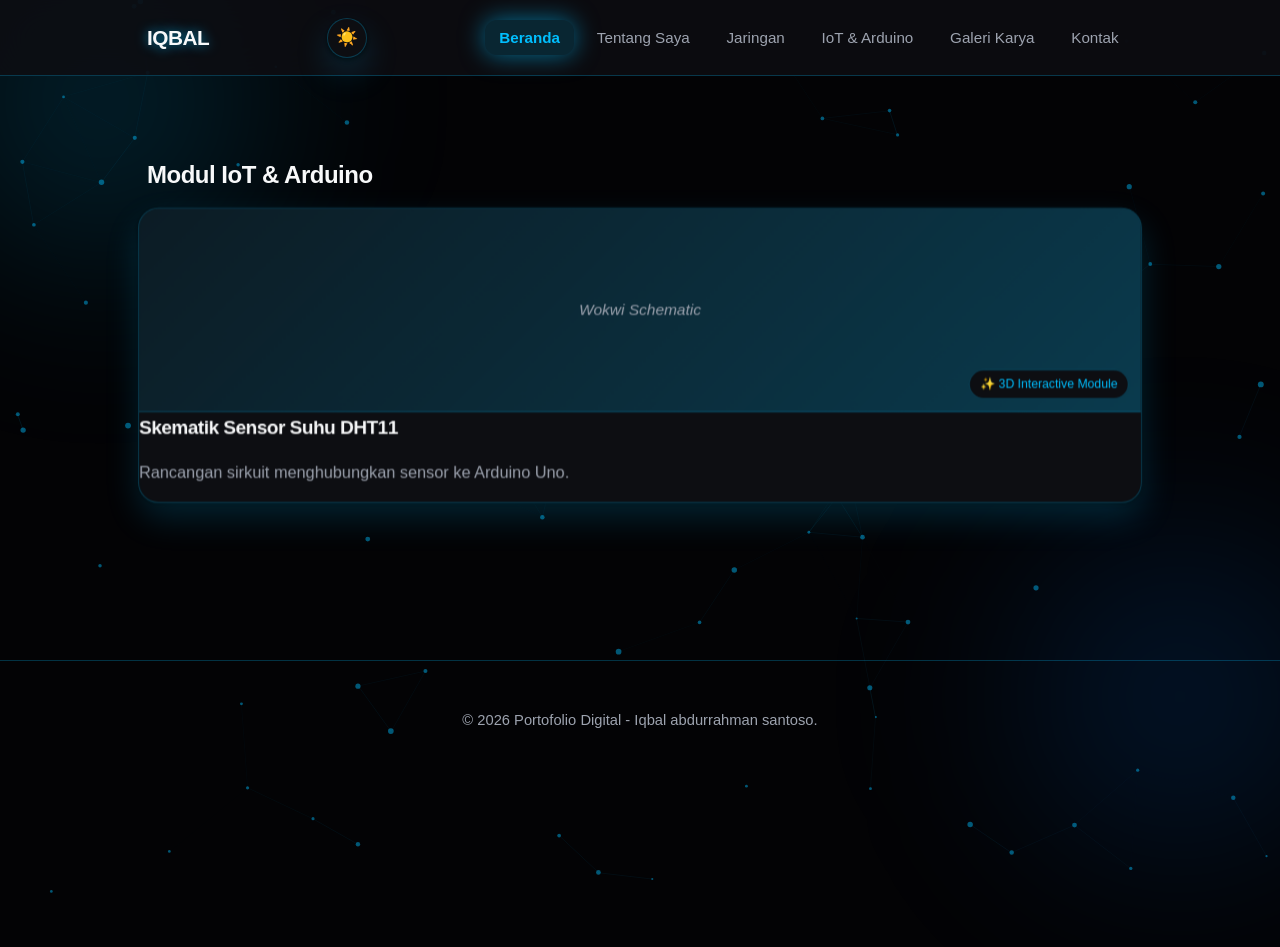
<file: pages/iot.html>
<!DOCTYPE html>
<html lang="id">
<head>
    <meta charset="UTF-8">
    <title>IoT - Iqbal</title>
    <link rel="stylesheet" href="../assets/css/style.css">
</head>
<body>
    <canvas id="bgCanvas"></canvas><div class="glow-orb orb-1"></div><div class="glow-orb orb-2"></div>
    <header>
        <nav>
            <div class="brand">IQBAL</div>
            <div class="nav-right"><button class="theme-toggle" onclick="toggleTheme()"><span id="themeIcon">🌓</span></button></div>
            <ul class="nav-links">
                 <li><a href="../Tugas 3/index.html" class="active">Beranda</a></li>
                <li><a href="../Tugas 3/pages/tentang.html">Tentang Saya</a></li>
                <li><a href="../Tugas 3/pages/jaringan.html">Jaringan</a></li>
                <li><a href="../Tugas 3/pages/iot.html">IoT & Arduino</a></li>
                <li><a href="../Tugas 3/pages/karya.html">Galeri Karya</a></li>
                <li><a href="../Tugas 3/pages/kontak.html">Kontak</a></li>
            </ul>
        </nav>
    </header>

    <main class="container">
        <section class="active">
            <h2>Modul IoT & Arduino</h2>
            <div class="module-grid">
                <article class="card">
                    <div class="card-img-placeholder">Wokwi Schematic</div>
                    <h3>Skematik Sensor Suhu DHT11</h3>
                    <p>Rancangan sirkuit menghubungkan sensor ke Arduino Uno.</p>
                </article>
            </div>
        </section>
    </main>
    <footer><p>&copy; 2026 Portofolio Digital - Iqbal abdurrahman santoso.</p></footer>
    <script src="../assets/js/script.js"></script>
</body>
</html>
</file>
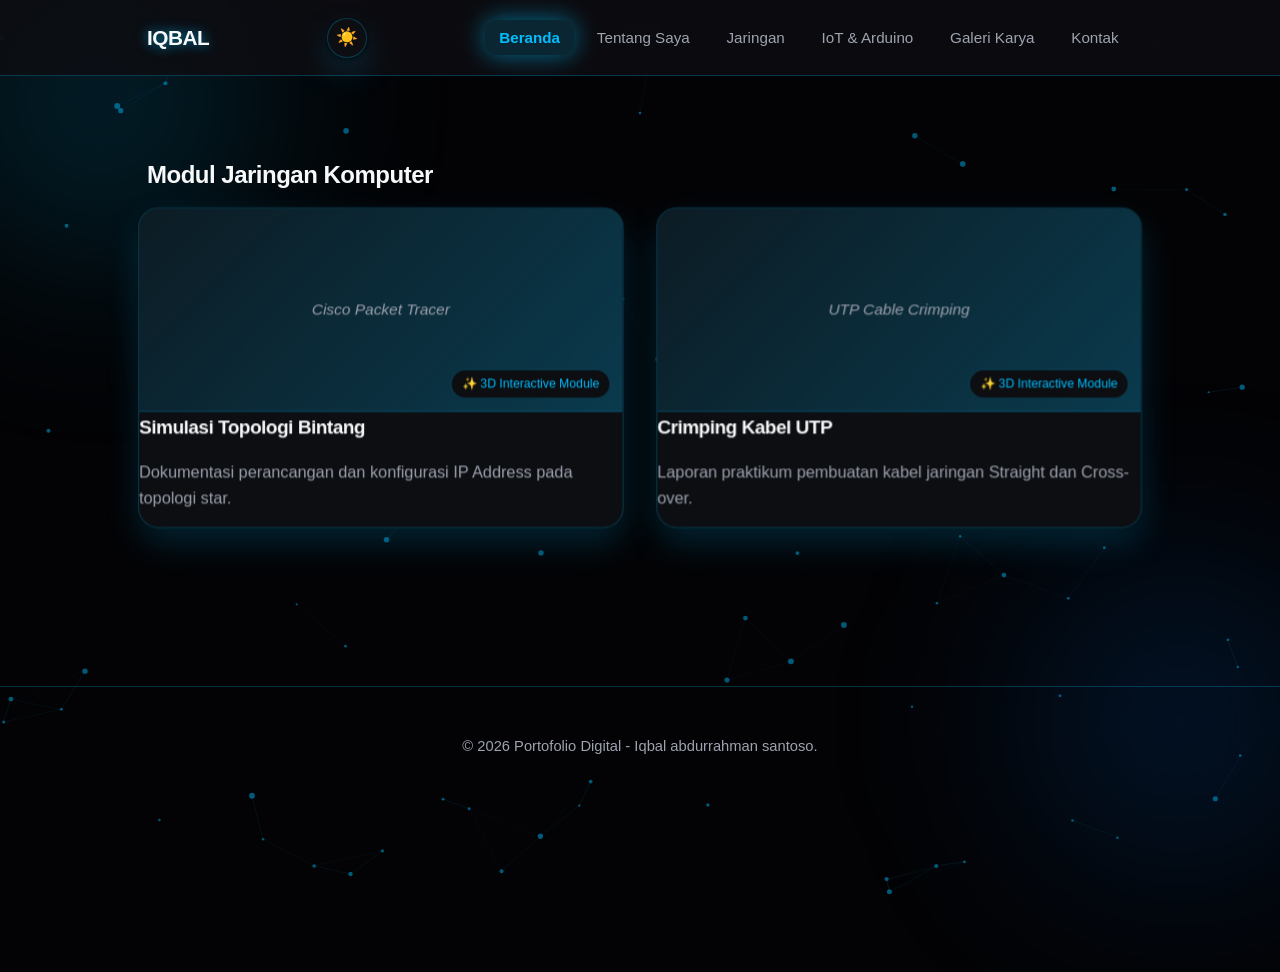
<file: pages/jaringan.html>
<!DOCTYPE html>
<html lang="id">
<head>
    <meta charset="UTF-8">
    <title>Jaringan - Iqbal</title>
    <link rel="stylesheet" href="../assets/css/style.css">
</head>
<body>
    <canvas id="bgCanvas"></canvas><div class="glow-orb orb-1"></div><div class="glow-orb orb-2"></div>
    <header>
        <nav>
            <div class="brand">IQBAL</div>
            <div class="nav-right"><button class="theme-toggle" onclick="toggleTheme()"><span id="themeIcon">🌓</span></button></div>
            <ul class="nav-links">
                 <li><a href="../Tugas 3/index.html" class="active">Beranda</a></li>
                <li><a href="../Tugas 3/pages/tentang.html">Tentang Saya</a></li>
                <li><a href="../Tugas 3/pages/jaringan.html">Jaringan</a></li>
                <li><a href="../Tugas 3/pages/iot.html">IoT & Arduino</a></li>
                <li><a href="../Tugas 3/pages/karya.html">Galeri Karya</a></li>
                <li><a href="../Tugas 3/pages/kontak.html">Kontak</a></li>
            </ul>
        </nav>
    </header>

    <main class="container">
        <section class="active">
            <h2>Modul Jaringan Komputer</h2>
            <div class="module-grid">
                <article class="card">
                    <div class="card-img-placeholder">Cisco Packet Tracer</div>
                    <h3>Simulasi Topologi Bintang</h3>
                    <p>Dokumentasi perancangan dan konfigurasi IP Address pada topologi star.</p>
                </article>
                <article class="card">
                    <div class="card-img-placeholder">UTP Cable Crimping</div>
                    <h3>Crimping Kabel UTP</h3>
                    <p>Laporan praktikum pembuatan kabel jaringan Straight dan Cross-over.</p>
                </article>
            </div>
        </section>
    </main>
    <footer><p>&copy; 2026 Portofolio Digital - Iqbal abdurrahman santoso.</p></footer>
    <script src="../assets/js/script.js"></script>
</body>
</html>
</file>
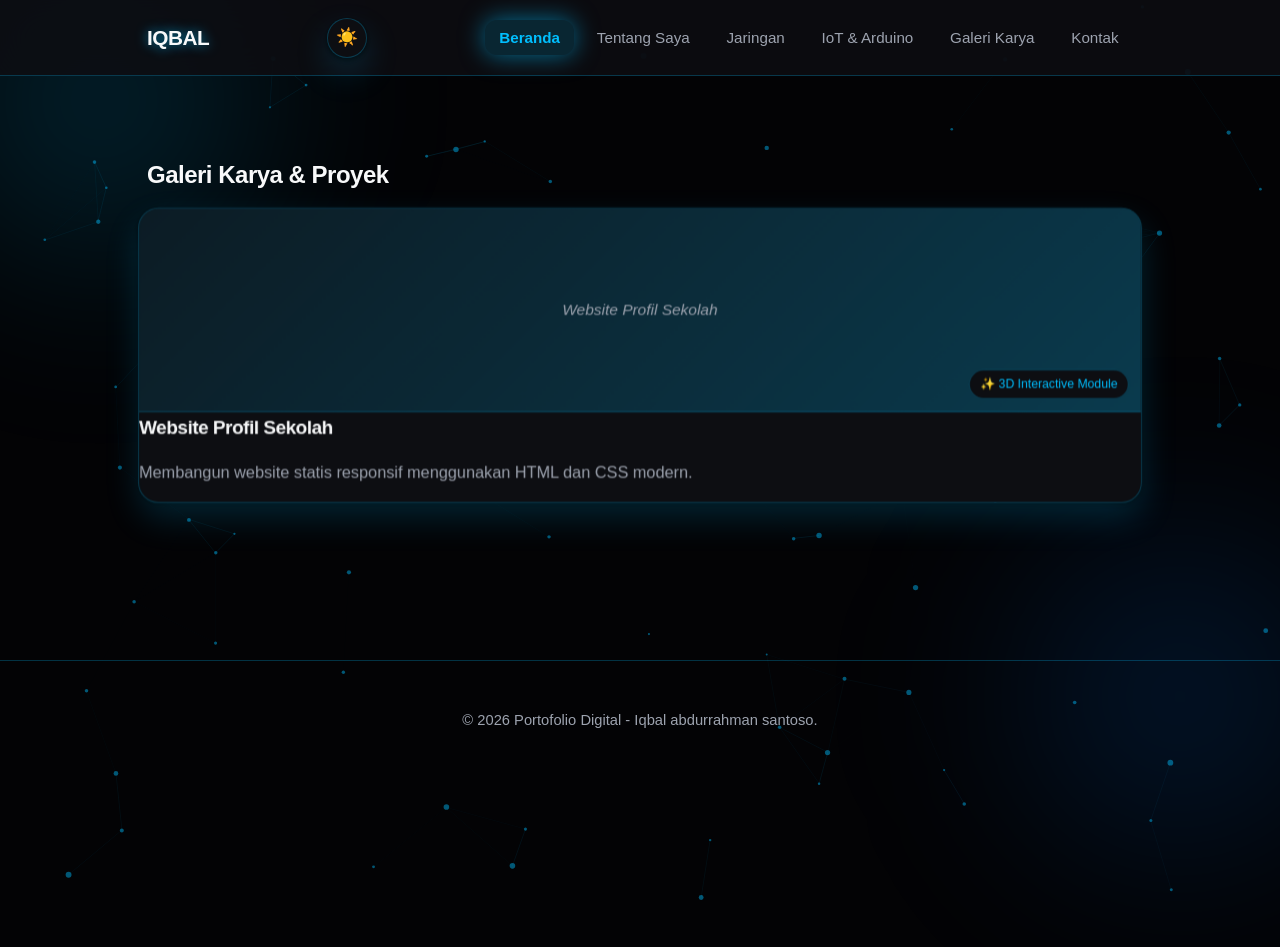
<file: pages/karya.html>
<!DOCTYPE html>
<html lang="id">
<head>
    <meta charset="UTF-8">
    <title>Karya - Iqbal</title>
    <link rel="stylesheet" href="../assets/css/style.css">
</head>
<body>
    <canvas id="bgCanvas"></canvas><div class="glow-orb orb-1"></div><div class="glow-orb orb-2"></div>
    <header>
        <nav>
            <div class="brand">IQBAL</div>
            <div class="nav-right"><button class="theme-toggle" onclick="toggleTheme()"><span id="themeIcon">🌓</span></button></div>
            <ul class="nav-links">
                <li><a href="../Tugas 3/index.html" class="active">Beranda</a></li>
                <li><a href="../Tugas 3/pages/tentang.html">Tentang Saya</a></li>
                <li><a href="../Tugas 3/pages/jaringan.html">Jaringan</a></li>
                <li><a href="../Tugas 3/pages/iot.html">IoT & Arduino</a></li>
                <li><a href="../Tugas 3/pages/karya.html">Galeri Karya</a></li>
                <li><a href="../Tugas 3/pages/kontak.html">Kontak</a></li>
            </ul>
        </nav>
    </header>

    <main class="container">
        <section class="active">
            <h2>Galeri Karya & Proyek</h2>
            <div class="module-grid">
                <article class="card">
                    <div class="card-img-placeholder">Website Profil Sekolah</div>
                    <h3>Website Profil Sekolah</h3>
                    <p>Membangun website statis responsif menggunakan HTML dan CSS modern.</p>
                </article>
            </div>
        </section>
    </main>
    <footer><p>&copy; 2026 Portofolio Digital - Iqbal abdurrahman santoso.</p></footer>
    <script src="../assets/js/script.js"></script>
</body>
</html>
</file>
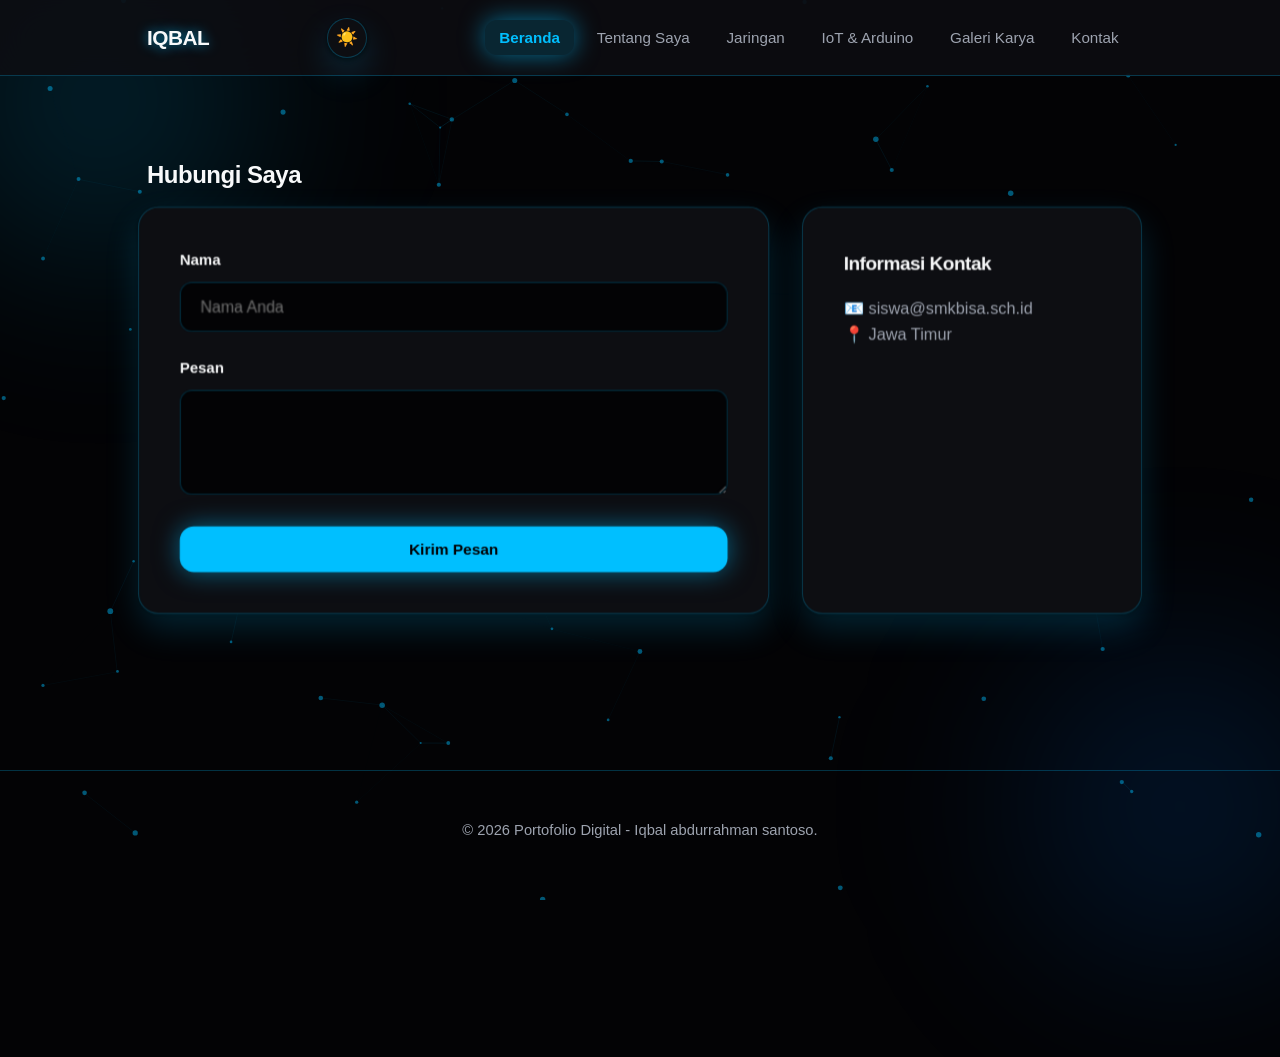
<file: pages/kontak.html>
<!DOCTYPE html>
<html lang="id">
<head>
    <meta charset="UTF-8">
    <title>Kontak - Iqbal</title>
    <link rel="stylesheet" href="../assets/css/style.css">
</head>
<body>
    <canvas id="bgCanvas"></canvas><div class="glow-orb orb-1"></div><div class="glow-orb orb-2"></div>
    <header>
        <nav>
            <div class="brand">IQBAL</div>
            <div class="nav-right"><button class="theme-toggle" onclick="toggleTheme()"><span id="themeIcon">🌓</span></button></div>
            <ul class="nav-links">
               <li><a href="../Tugas 3/index.html" class="active">Beranda</a></li>
                <li><a href="../Tugas 3/pages/tentang.html">Tentang Saya</a></li>
                <li><a href="../Tugas 3/pages/jaringan.html">Jaringan</a></li>
                <li><a href="../Tugas 3/pages/iot.html">IoT & Arduino</a></li>
                <li><a href="../Tugas 3/pages/karya.html">Galeri Karya</a></li>
                <li><a href="../Tugas 3/pages/kontak.html">Kontak</a></li>
            </ul>
        </nav>
    </header>

    <main class="container">
        <section class="active">
            <h2>Hubungi Saya</h2>
            <div class="contact-container">
                <form>
                    <div class="form-group"><label>Nama</label><input type="text" placeholder="Nama Anda"></div>
                    <div class="form-group"><label>Pesan</label><textarea rows="4"></textarea></div>
                    <button type="button" class="btn">Kirim Pesan</button>
                </form>
                <div class="contact-info">
                    <h3>Informasi Kontak</h3>
                    <p>📧 siswa@smkbisa.sch.id<br>📍 Jawa Timur</p>
                </div>
            </div>
        </section>
    </main>
    <footer><p>&copy; 2026 Portofolio Digital - Iqbal abdurrahman santoso.</p></footer>
    <script src="../assets/js/script.js"></script>
</body>
</html>
</file>
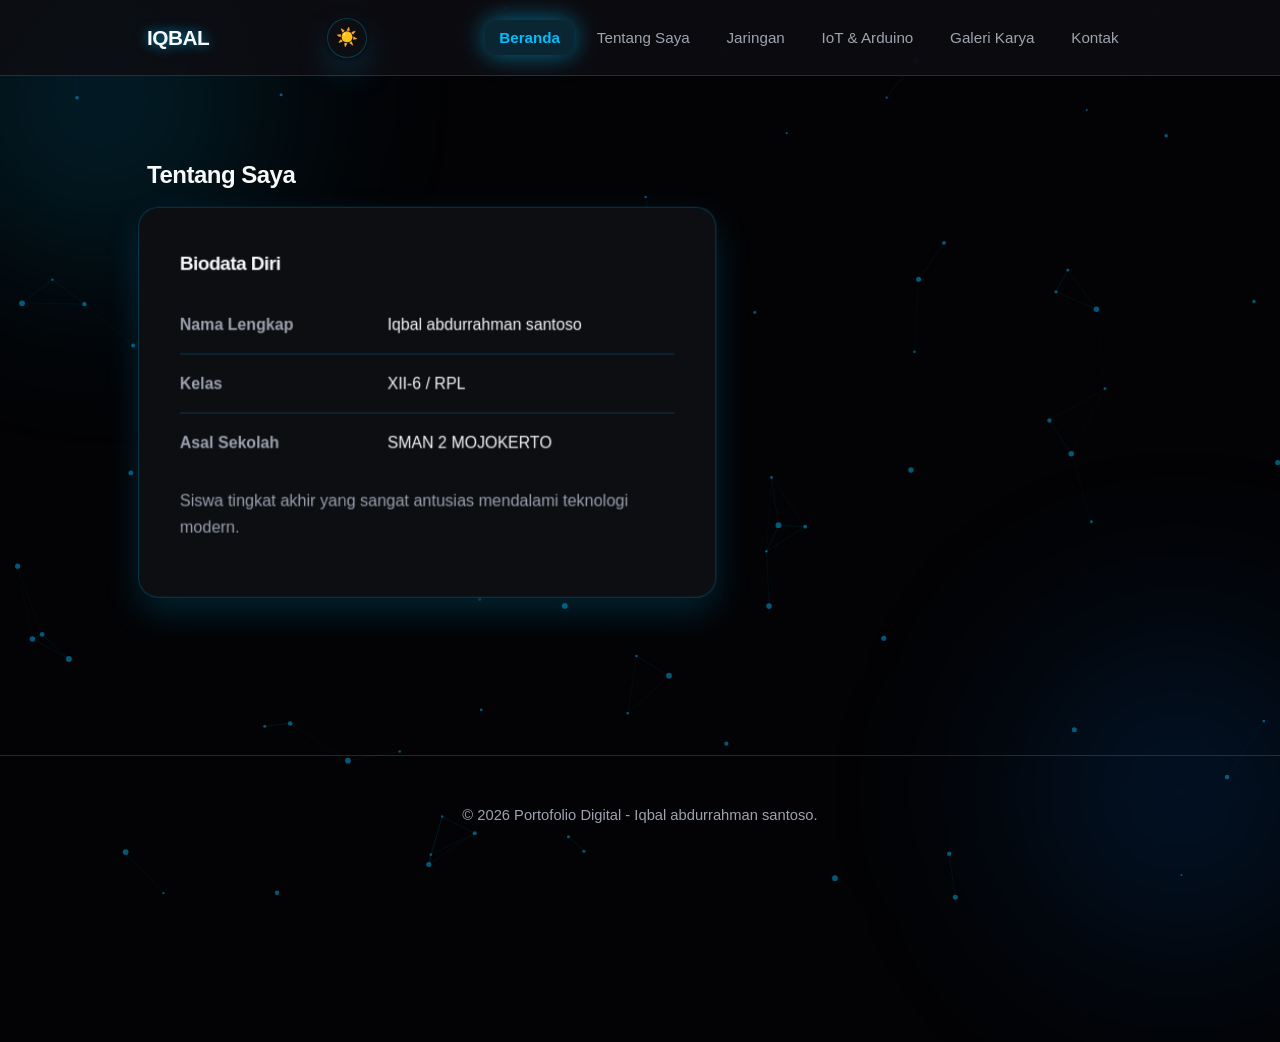
<file: pages/tentang.html>
<!DOCTYPE html>
<html lang="id">
<head>
    <meta charset="UTF-8">
    <title>Tentang Saya - Iqbal</title>
    <link rel="stylesheet" href="../assets/css/style.css">
</head>
<body>
    <canvas id="bgCanvas"></canvas><div class="glow-orb orb-1"></div><div class="glow-orb orb-2"></div>
    <header>
        <nav>
            <div class="brand">IQBAL</div>
            <div class="nav-right">
                <button class="theme-toggle" onclick="toggleTheme()"><span id="themeIcon">🌓</span></button>
            </div>
            <ul class="nav-links" id="nav-links">
                 <li><a href="../Tugas 3/index.html" class="active">Beranda</a></li>
                <li><a href="../Tugas 3/pages/tentang.html">Tentang Saya</a></li>
                <li><a href="../Tugas 3/pages/jaringan.html">Jaringan</a></li>
                <li><a href="../Tugas 3/pages/iot.html">IoT & Arduino</a></li>
                <li><a href="../Tugas 3/pages/karya.html">Galeri Karya</a></li>
                <li><a href="../Tugas 3/pages/kontak.html">Kontak</a></li>
            </ul>
        </nav>
    </header>

    <main class="container">
        <section class="active">
            <h2>Tentang Saya</h2>
            <div class="about-content">
                <article class="bio-card">
                    <h3>Biodata Diri</h3>
                    <table class="bio-table">
                        <tr><td>Nama Lengkap</td><td>Iqbal abdurrahman santoso</td></tr>
                        <tr><td>Kelas</td><td>XII-6 / RPL</td></tr>
                        <tr><td>Asal Sekolah</td><td>SMAN 2 MOJOKERTO</td></tr>
                    </table>
                    <p style="margin-top: 1rem;">Siswa tingkat akhir yang sangat antusias mendalami teknologi modern.</p>
                </article>
            </div>
        </section>
    </main>

    <footer><p>&copy; 2026 Portofolio Digital - Iqbal abdurrahman santoso.</p></footer>
    <script src="../assets/js/script.js"></script>
</body>
</html>
</file>
<file: assets/css/style.css>
/* === VARIABLES & GLOBAL STYLES (iOS + True Black & Neon Blue 3D Theme) === */
        :root {
            --bg-color: #F2F2F7;
            --surface-color: #FFFFFF;
            --primary-color: #007AFF;
            --text-dark: #000000;
            --text-light: #8E8E93;
            --border-color: rgba(60, 60, 67, 0.15);
            --header-bg: rgba(255, 255, 255, 0.75);
            --shadow: 0 10px 30px rgba(0,0,0,0.06);
            --border-radius: 20px;
            --transition: all 0.3s cubic-bezier(0.25, 0.8, 0.25, 1);
            --glow-effect: none;
            --bg-grid-color: rgba(0, 122, 255, 0.05);
        }

        [data-theme="dark"] {
            --bg-color: #030305;
            --surface-color: #0d0e12;
            --primary-color: #00bfff;
            --text-dark: #F8F9FA;
            --text-light: #9DA3AF;
            --border-color: rgba(0, 191, 255, 0.25);
            --header-bg: rgba(13, 14, 18, 0.85);
            --shadow: 0 15px 35px rgba(0, 191, 255, 0.18), 0 2px 5px rgba(0,0,0,0.9);
            --glow-effect: 0 0 25px rgba(0, 191, 255, 0.55);
            --bg-grid-color: rgba(0, 191, 255, 0.08);
        }

        * {
            margin: 0;
            padding: 0;
            box-sizing: border-box;
            font-family: -apple-system, BlinkMacSystemFont, "SF Pro Display", "Segoe UI", Roboto, Helvetica, sans-serif;
            transform-style: preserve-3d;
        }

        body {
            background-color: var(--bg-color);
            color: var(--text-dark);
            line-height: 1.6;
            transition: background-color 0.4s ease, color 0.4s ease;
            perspective: 1400px;
            overflow-x: hidden;
            position: relative;
        }

        /* === 3D DYNAMIC BACKGROUND & CANVAS === */
        #bgCanvas {
            position: fixed;
            top: 0;
            left: 0;
            width: 100vw;
            height: 100vh;
            pointer-events: none;
            z-index: -1;
        }

        .glow-orb {
            position: absolute;
            width: 500px;
            height: 500px;
            background: radial-gradient(circle, rgba(0, 191, 255, 0.2) 0%, transparent 70%);
            border-radius: 50%;
            filter: blur(80px);
            animation: floatOrb 14s ease-in-out infinite alternate;
            pointer-events: none;
            z-index: -2;
        }

        .orb-1 { top: -150px; left: -150px; }
        .orb-2 { bottom: -150px; right: -150px; animation-delay: -7s; background: radial-gradient(circle, rgba(0, 122, 255, 0.18) 0%, transparent 70%); }

        @keyframes floatOrb {
            0% { transform: translate(0, 0) scale(1); }
            100% { transform: translate(70px, 80px) scale(1.2); }
        }

        /* === TYPOGRAPHY === */
        h1, h2, h3 {
            color: var(--text-dark);
            margin-bottom: 1rem;
            font-weight: 700;
            letter-spacing: -0.5px;
        }

        p {
            margin-bottom: 1rem;
            color: var(--text-light);
        }

        a {
            text-decoration: none;
            color: var(--primary-color);
            transition: var(--transition);
        }

        a:hover {
            text-shadow: var(--glow-effect);
        }

        /* === LAYOUT & CONTAINERS === */
        .container {
            max-width: 1050px;
            margin: 0 auto;
            padding: 0 2rem;
            position: relative;
            z-index: 1;
        }

        section {
            padding: 5rem 0;
            display: none; 
            animation: fadeIn 0.5s cubic-bezier(0.16, 1, 0.3, 1);
        }
        
        @keyframes fadeIn {
            from { opacity: 0; transform: translateY(20px) translateZ(-30px); }
            to { opacity: 1; transform: translateY(0) translateZ(0); }
        }

        section.active {
            display: block; 
        }

        /* === NAVIGATION (HEADER & NAVBAR) === */
        header {
            background-color: var(--header-bg);
            backdrop-filter: blur(25px);
            -webkit-backdrop-filter: blur(25px);
            border-bottom: 1px solid var(--border-color);
            position: sticky;
            top: 0;
            z-index: 1000;
            transition: background-color 0.4s ease, border-color 0.4s ease;
        }

        nav {
            display: flex;
            justify-content: space-between;
            align-items: center;
            padding: 1.1rem 2rem;
            max-width: 1050px;
            margin: 0 auto;
        }

        .brand {
            font-size: 1.3rem;
            font-weight: 800;
            color: var(--text-dark);
            letter-spacing: -0.5px;
        }
        
        [data-theme="dark"] .brand {
            text-shadow: 0 0 12px rgba(0, 191, 255, 0.7);
        }
        
        .nav-right {
            display: flex;
            align-items: center;
            gap: 1.2rem;
        }

        .nav-links {
            display: flex;
            list-style: none;
            gap: 0.5rem;
        }

        .nav-links li a {
            color: var(--text-light);
            font-weight: 500;
            font-size: 0.95rem;
            padding: 0.55rem 0.9rem;
            border-radius: 12px;
            cursor: pointer;
            transition: var(--transition);
        }

        .nav-links li a:hover {
            background-color: var(--border-color);
            color: var(--text-dark);
            transform: translateY(-2px);
        }

        .nav-links li a.active {
            color: var(--primary-color);
            background-color: rgba(0, 191, 255, 0.15);
            box-shadow: var(--glow-effect);
            font-weight: 600;
        }

        /* Toggle Switch iOS Style */
        .theme-toggle {
            background: var(--surface-color);
            border: 1px solid var(--border-color);
            color: var(--text-dark);
            width: 40px;
            height: 40px;
            border-radius: 50%;
            display: flex;
            justify-content: center;
            align-items: center;
            cursor: pointer;
            box-shadow: var(--shadow);
            transition: var(--transition);
            font-size: 1.1rem;
        }

        .theme-toggle:hover {
            transform: scale(1.1) rotate(15deg);
            box-shadow: var(--glow-effect);
            border-color: var(--primary-color);
        }

        /* === BUTTONS === */
        .btn {
            display: inline-block;
            padding: 0.85rem 1.8rem;
            background-color: var(--primary-color);
            color: #fff;
            border: none;
            border-radius: 14px;
            cursor: pointer;
            font-weight: 600;
            transition: var(--transition);
            font-size: 0.95rem;
            transform: translateZ(25px);
        }

        [data-theme="dark"] .btn {
            box-shadow: 0 0 25px rgba(0, 191, 255, 0.5);
            color: #030305;
        }

        .btn:hover {
            opacity: 0.95;
            transform: translateZ(35px) scale(1.03);
            box-shadow: var(--glow-effect);
        }
        
        .btn-secondary {
            background-color: var(--surface-color);
            color: var(--primary-color);
            border: 1px solid var(--border-color);
            box-shadow: var(--shadow);
        }

        [data-theme="dark"] .btn-secondary {
            color: var(--primary-color);
        }

        /* === HOME SECTION (Hero) === */
        #beranda {
            text-align: center;
            padding-top: 5rem;
        }

        .hero-profile-container {
            position: relative;
            display: inline-block;
            margin-bottom: 2rem;
            transform: translateZ(50px);
        }

        .hero-profile {
            width: 150px;
            height: 150px;
            border-radius: 50%;
            object-fit: cover;
            border: 4px solid var(--primary-color);
            box-shadow: var(--shadow);
            background-color: var(--surface-color); 
            transition: var(--transition);
        }

        [data-theme="dark"] .hero-profile {
            box-shadow: 0 0 35px rgba(0, 191, 255, 0.7);
        }

        .hero-profile-container::after {
            content: '';
            position: absolute;
            inset: -10px;
            border-radius: 50%;
            border: 2px dashed var(--primary-color);
            opacity: 0.6;
            animation: rotateRing 20s linear infinite;
        }

        @keyframes rotateRing {
            from { transform: rotate(0deg); }
            to { transform: rotate(360deg); }
        }

        .skills {
            display: flex;
            justify-content: center;
            gap: 0.85rem;
            margin-top: 3rem;
            flex-wrap: wrap;
        }

        .skill-tag {
            background-color: var(--surface-color);
            padding: 0.6rem 1.2rem;
            border-radius: 25px;
            font-size: 0.9rem;
            font-weight: 500;
            box-shadow: var(--shadow);
            color: var(--text-dark);
            border: 1px solid var(--border-color);
            transition: var(--transition);
            transform: translateZ(30px); 
        }

        .skill-tag:hover {
            border-color: var(--primary-color);
            box-shadow: var(--glow-effect);
            transform: translateZ(45px) scale(1.08);
        }

        /* === CARDS (3D Layered Cards dengan efek Tilt Dinamis) === */
        .card, .bio-card, .gallery-card, form, .contact-info {
            background-color: var(--surface-color);
            border-radius: var(--border-radius);
            border: 1px solid var(--border-color);
            box-shadow: var(--shadow);
            transition: transform 0.25s cubic-bezier(0.2, 0.8, 0.2, 1), box-shadow 0.3s ease, border-color 0.3s ease;
            overflow: hidden;
            transform: translateZ(25px);
            will-change: transform;
            position: relative;
        }
        
        .card::before {
            content: '';
            position: absolute;
            top: 0;
            left: 0;
            width: 100%;
            height: 4px;
            background: linear-gradient(90deg, transparent, var(--primary-color), transparent);
            opacity: 0;
            transition: opacity 0.3s ease;
        }

        .card:hover::before, .bio-card:hover::before {
            opacity: 1;
        }

        .card:hover, .bio-card:hover, .gallery-card:hover, form:hover, .contact-info:hover {
            border-color: var(--primary-color);
            box-shadow: 0 25px 50px rgba(0, 191, 255, 0.35), 0 10px 25px rgba(0,0,0,0.8);
        }

        /* === ABOUT SECTION === */
        .about-content {
            display: grid;
            grid-template-columns: 1.2fr 0.8fr;
            gap: 2.5rem;
        }
        
        @media (max-width: 768px) {
            .about-content {
                grid-template-columns: 1fr;
            }
        }

        .bio-card, .gallery-card {
            padding: 2.5rem;
        }

        .bio-table {
            width: 100%;
            border-collapse: collapse;
        }

        .bio-table td {
            padding: 1rem 0;
            border-bottom: 1px solid var(--border-color);
            color: var(--text-dark);
            font-size: 0.98rem;
        }

        .bio-table tr:last-child td {
            border-bottom: none;
        }

        .bio-table td:first-child {
            font-weight: 600;
            width: 42%;
            color: var(--text-light);
        }

        .photo-gallery {
            display: grid;
            grid-template-columns: repeat(2, 1fr);
            gap: 1.2rem;
            margin-top: 1.5rem;
        }

        .photo-gallery div {
            width: 100%;
            height: 130px;
            border-radius: 14px;
            background: linear-gradient(135deg, var(--bg-color), var(--border-color));
            border: 1px solid var(--border-color);
            display: flex;
            align-items: center;
            justify-content: center;
            font-size: 0.9rem;
            color: var(--text-light);
            font-weight: 600;
            transition: var(--transition);
        }

        .photo-gallery div:hover {
            border-color: var(--primary-color);
            color: var(--primary-color);
            box-shadow: var(--glow-effect);
            transform: scale(1.03);
        }

        /* === PORTFOLIO / MODULE SECTIONS === */
        .module-grid {
            display: grid;
            grid-template-columns: repeat(auto-fit, minmax(320px, 1fr));
            gap: 2rem;
        }

        .card-img-placeholder {
            width: 100%;
            height: 200px;
            background: linear-gradient(135deg, rgba(0, 191, 255, 0.08), var(--border-color));
            border-bottom: 1px solid var(--border-color);
            display: flex;
            align-items: center;
            justify-content: center;
            color: var(--text-light);
            font-style: italic;
            font-weight: 500;
            font-size: 0.95rem;
            position: relative;
            overflow: hidden;
        }

        .card-img-placeholder::after {
            content: '✨ 3D Interactive Module';
            position: absolute;
            bottom: 12px;
            right: 12px;
            font-size: 0.75rem;
            background: var(--surface-color);
            padding: 4px 10px;
            border-radius: 20px;
            border: 1px solid var(--border-color);
            color: var(--primary-color);
            font-style: normal;
        }

        .card-content {
            padding: 2rem;
        }
        
        .card-content h3 {
            font-size: 1.25rem;
            margin-bottom: 0.75rem;
        }

        /* === CONTACT SECTION === */
        .contact-container {
            display: grid;
            grid-template-columns: 1.3fr 0.7fr;
            gap: 2rem;
        }

        @media (max-width: 768px) {
            .contact-container {
                grid-template-columns: 1fr;
            }
        }

        form {
            padding: 2.5rem;
            display: flex;
            flex-direction: column;
            gap: 1.5rem;
        }

        .form-group label {
            font-weight: 600;
            display: block;
            margin-bottom: 0.6rem;
            color: var(--text-dark);
            font-size: 0.92rem;
        }

        .form-group input,
        .form-group select,
        .form-group textarea {
            width: 100%;
            padding: 0.9rem 1.2rem;
            background-color: var(--bg-color);
            border: 1px solid var(--border-color);
            color: var(--text-dark);
            border-radius: 12px;
            font-family: inherit;
            transition: var(--transition);
            font-size: 0.98rem;
        }
        
        .form-group input:focus,
        .form-group select:focus,
        .form-group textarea:focus {
            outline: none;
            border-color: var(--primary-color);
            background-color: var(--surface-color);
            box-shadow: var(--glow-effect);
        }

        .contact-info {
            padding: 2.5rem;
        }

        /* === FOOTER === */
        footer {
            text-align: center;
            padding: 3rem 2rem;
            margin-top: 5rem;
            color: var(--text-light);
            font-size: 0.92rem;
            border-top: 1px solid var(--border-color);
            position: relative;
            z-index: 1;
        }

        .social-links {
            margin-top: 1.2rem;
        }

        .social-links a {
            color: var(--text-light);
            margin: 0 0.8rem;
            font-weight: 500;
        }
        
        .social-links a:hover {
            color: var(--primary-color);
            text-shadow: var(--glow-effect);
        }
        
        /* Mobile menu toggle */
        .menu-toggle {
            display: none;
            background: none;
            border: none;
            font-size: 1.6rem;
            color: var(--text-dark);
            cursor: pointer;
        }
        
        @media (max-width: 768px) {
            .menu-toggle { display: block; }
            .nav-links {
                display: none;
                flex-direction: column;
                position: absolute;
                top: 100%;
                left: 0;
                right: 0;
                background-color: var(--header-bg);
                backdrop-filter: blur(25px);
                -webkit-backdrop-filter: blur(25px);
                border-bottom: 1px solid var(--border-color);
                box-shadow: var(--shadow);
                padding: 1.5rem;
                gap: 0.8rem;
            }
            .nav-links.show { display: flex; }
        }
</file>
